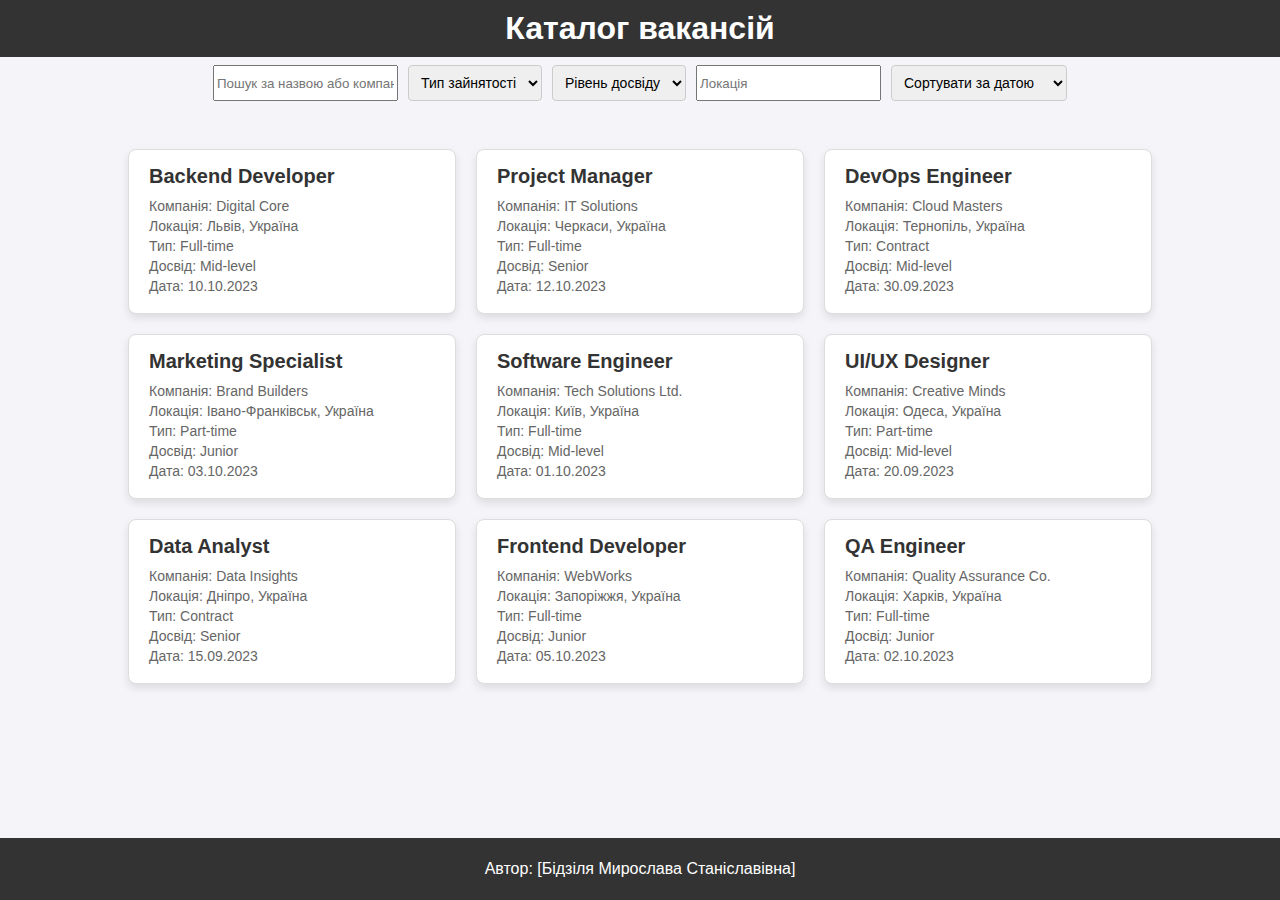
<file: Курсова робота.Бідзіля Мирослава 2 курс/index.html>
<!DOCTYPE html>
<html lang="uk">
	<head>
		<meta charset="UTF-8" />
		<meta name="viewport" content="width=device-width, initial-scale=1.0" />
		<title>Каталог вакансій</title>
		<link rel="stylesheet" href="style.css" />
	</head>

	<body>
		<div class="wrapper">
			<header>
				<h1>Каталог вакансій</h1>
			</header>

			<main class="main">
				<!-- Панель пошуку та фільтрів -->
				<section class="filters">
					<input
						type="text"
						id="search"
						placeholder="Пошук за назвою або компанією"
					/>
					<select id="employmentType">
						<option value="">Тип зайнятості</option>
						<option value="Full-time">Full-time</option>
						<option value="Part-time">Part-time</option>
						<option value="Contract">Contract</option>
					</select>
					<select id="experienceLevel">
						<option value="">Рівень досвіду</option>
						<option value="Junior">Junior</option>
						<option value="Mid-level">Mid-level</option>
						<option value="Senior">Senior</option>
					</select>
					<input type="text" id="location" placeholder="Локація" />
					<select id="sort">
						<option value="date">Сортувати за датою</option>
						<option value="title">Сортувати за назвою</option>
					</select>
				</section>

				<div class="container">
					<div class="search-filter-container">
						<!-- Інші фільтри та сортування -->
					</div>
					<div id="jobList" class="jobs-list">
						<!-- Картки вакансій будуть згенеровані JavaScript кодом -->
					</div>
				</div>

				<!-- Модальне вікно для детальної інформації про вакансію -->
				<div id="jobModal" class="modal">
					<div class="modal-content">
						<span class="close">&times;</span>
						<h2 id="modalTitle"></h2>
						<p id="modalCompany"></p>
						<p id="modalLocation"></p>
						<p id="modalType"></p>
						<p id="modalExperience"></p>
						<p id="modalDate"></p>
						<h3>Опис вакансії</h3>
						<p id="modalDescription"></p>
						<h3>Необхідні навички</h3>
						<ul id="modalSkills"></ul>
					</div>
				</div>
			</main>

			<footer class="footer">
				<p>Автор: [Бідзіля Мирослава Станіславівна]</p>
			</footer>
		</div>
		<script src="script.js"></script>
	</body>
</html>
</file>
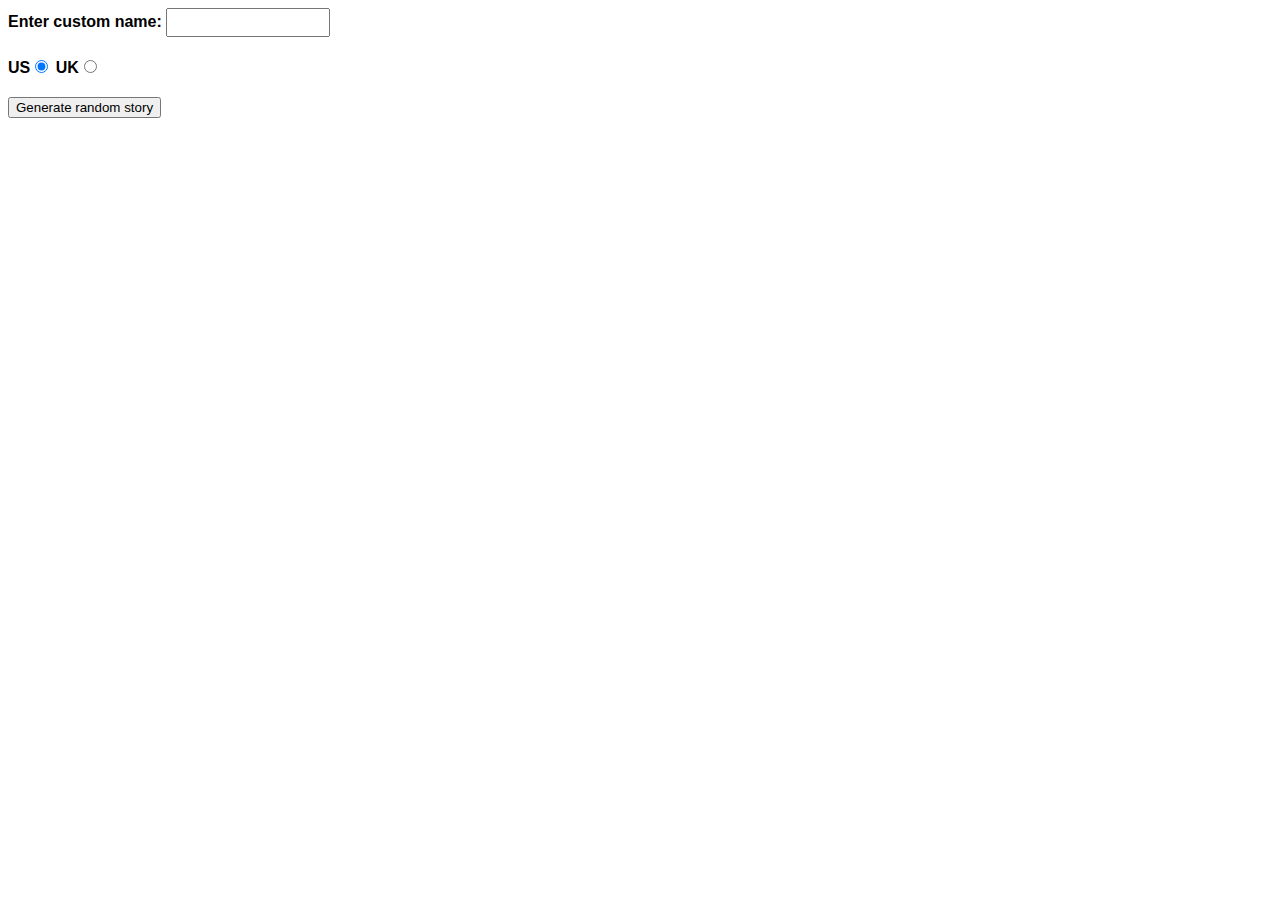
<file: LR.9/lr9.html>
<!DOCTYPE html>
<html lang="en-us">
  <head>
    <meta charset="utf-8">
    <meta http-equiv="X-UA-Compatible" content="IE=edge,chrome=1">
    <meta name="viewport" content="width=device-width">

    <title>Silly story generator</title>

    <style>

    body {
      font-family: helvetica, sans-serif;
      width: 350px;
    }

    label {
      font-weight: bold;  
    }

    div {
      padding-bottom: 20px;
    }

    input[type="text"] {
      padding: 5px;
      width: 150px;
    }

    p {
      background: #0cd25b;
      color: #3f0b3e;
      padding: 10px;
      visibility: hidden;
    }

    </style>
  </head>

  <body>
    <div>
      <label for="customname">Enter custom name:</label>
      <input id="customname" type="text" placeholder="">
    </div>
    <div>
      <label for="us">US</label><input id="us" type="radio" name="ukus" value="us" checked>
      <label for="uk">UK</label><input id="uk" type="radio" name="ukus" value="uk">
    </div>
    <div>
      <button class="randomize">Generate random story</button>
    </div>
    <p class="story"></p>
    

    <script src="file.js"></script>
  </body>
</html>
</file>
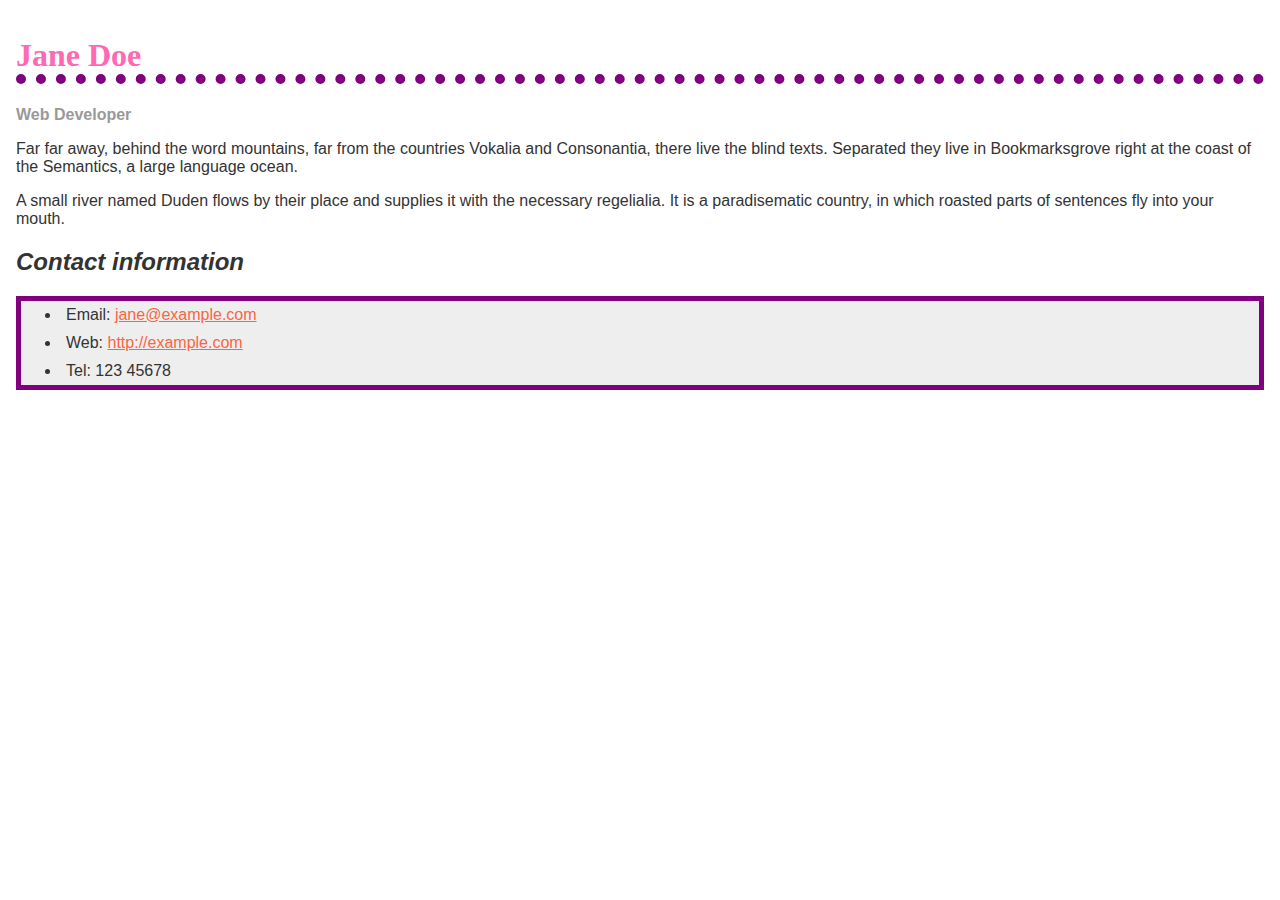
<file: LR7/CSS.html>
<!doctype html>
<html lang="en">

  <head>
    <meta charset="utf-8">
    <title>Formatting a biography</title>
    <style>
      body {
        background-color: #fff;
        color: #333;
        font-family: Arial, Helvetica, sans-serif;
        padding: 1em;
        margin: 0;
      }

      h1 {
        color: hotpink;
        font-size: 2em;
        font-family: Georgia, 'Times New Roman', Times, serif;
        border-bottom: 10px dotted purple;
      }

      h2 {
        font-size: 1.5em;
        font-style: italic;
      }

      ul {
        background-color: #eeeeee;
        border: 5px solid purple;
        /* padding: 10px 0 10px 0; */
      }

      li {
        padding: 5px;
      }

      .job-title {
        color: #999999;
        font-weight: bold;
      }

      a:link,
      a:visited {
        color: #fb6542;
      }

      a:hover {
        color: green;
        text-decoration: none;
      }
    </style>
  </head>

  <body>

    <h1>Jane Doe</h1>
    <div class="job-title">Web Developer</div>
    <p>Far far away, behind the word mountains, far from the countries Vokalia and Consonantia, there live the blind texts. Separated they live in Bookmarksgrove right at the coast of the Semantics, a large language ocean.</p>

    <p>A small river named Duden flows by their place and supplies it with the necessary regelialia. It is a paradisematic country, in which roasted parts of sentences fly into your mouth.
    </p>

    <h2>Contact information</h2>
    <ul>
      <li>Email:
        <a href="mailto:jane@example.com">jane@example.com</a>
      </li>
      <li>Web:
        <a href="http://example.com">http://example.com</a>
      </li>
      <li>Tel: 123 45678</li>
    </ul>

  </body>

</html>
</file>
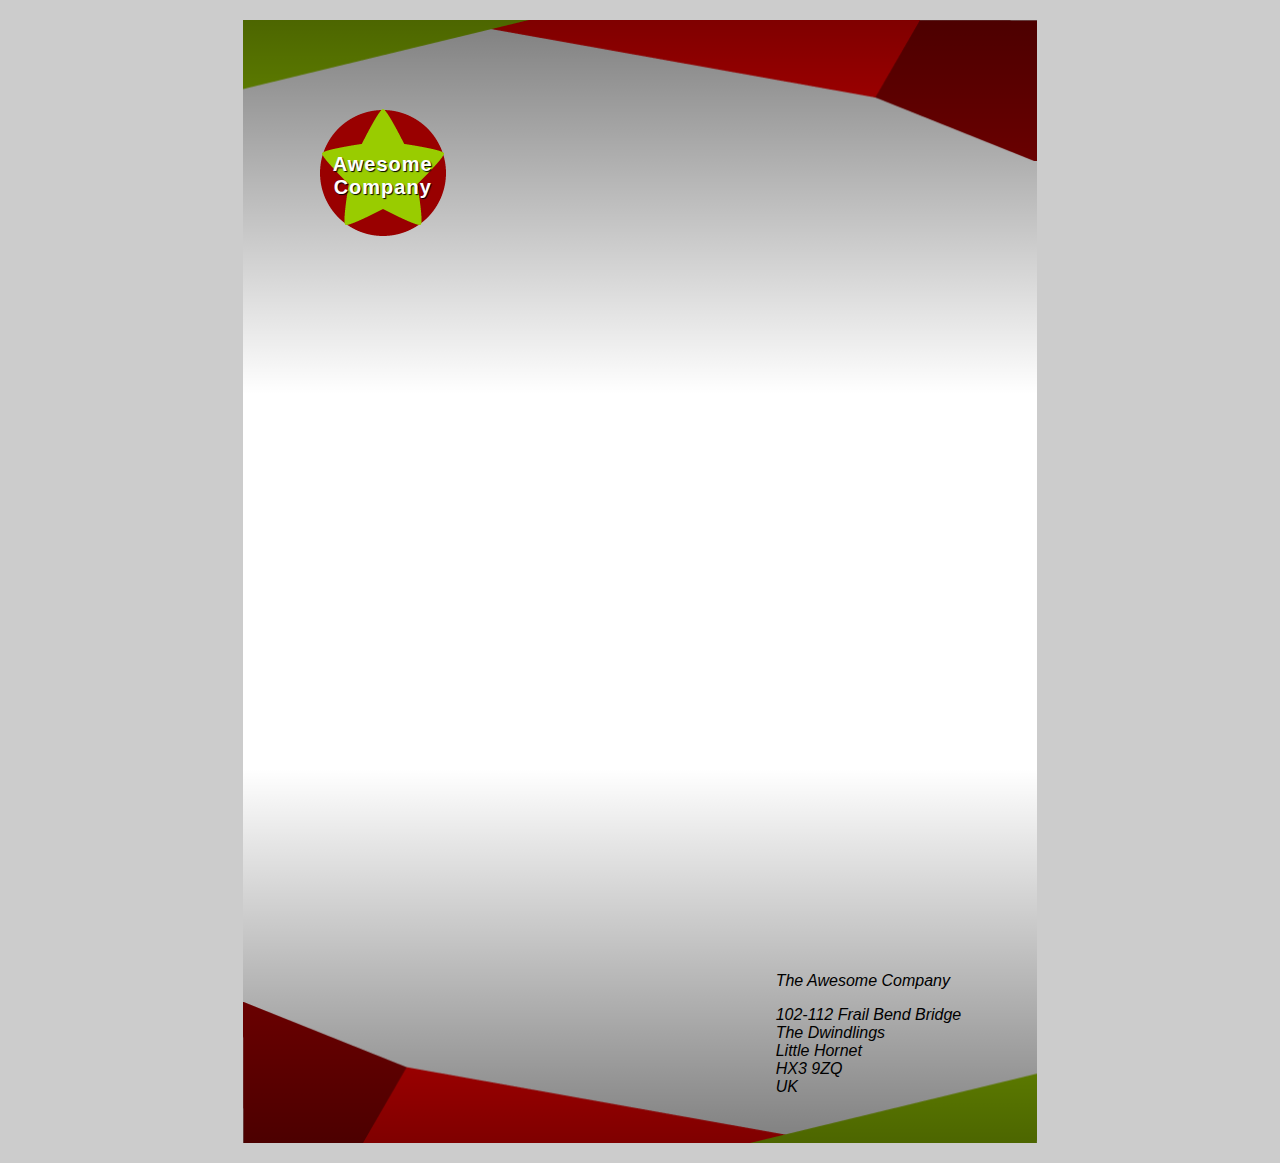
<file: LR8.1/lr8.html>
<!DOCTYPE html>
<html lang="en-us">
  <head>
    <meta charset="utf-8">
    <meta name="viewport" content="width=device-width">
    <title>Fancy letterheaded paper</title>
    <link rel="stylesheet" href="style.css">
  </head>
  <body>
    <article>
      <h1>Awesome<br>Company</h1>
      <address>
        <p>The Awesome Company</p>
        <p>102-112 Frail Bend Bridge<br>
           The Dwindlings<br>
           Little Hornet<br>
           HX3 9ZQ<br>
           UK</p>
      </address>
    </article>
  </body>
</html>
</file>
<file: Курсова робота.Бідзіля Мирослава 2 курс/style.css>
/* Загальний стиль для адаптивного дизайну */
html,
body {
	height: 100%;
	font-family: Arial, sans-serif;
	margin: 0;
	padding: 0;
	background-color: #f4f4f9;
}

.wrapper {
	min-height: 100vh;
	display: flex;
	flex-direction: column;
}

.main {
	flex: 1;
}

header {
	background-color: #333;
	color: #fff;
	text-align: center;
	padding: 10px 0;
}

header h1 {
	margin: 0;
}

.container {
	width: 85%;
	max-width: 1600px; /* Розширення для великих екранів */
	margin: 20px auto;
}

/* Пошук та фільтри */
.search-filter-container {
	display: flex;
	flex-wrap: wrap;
	justify-content: center;
	align-items: center;
	margin-bottom: 20px;
	gap: 10px;
	text-align: center;
}

.search-filter-container input[type='text'] {
	flex: 1 1 100%;
	padding: 8px;
	border: 1px solid #ccc;
	border-radius: 4px;
}

/* Фільтри */
.filters {
	padding: 8px;
	display: flex;
	flex-wrap: wrap;
	gap: 10px;
	justify-content: center;
}

.filters select {
	padding: 8px;
	border: 1px solid #ccc;
	border-radius: 4px;
	font-size: 14px;
}

/* Сортування */
.sorting {
	display: flex;
	flex-wrap: wrap;
	gap: 10px;
}

.sorting select {
	padding: 8px;
	border: 1px solid #ccc;
	border-radius: 4px;
	font-size: 14px;
}

/* Список вакансій */
.jobs-list {
	display: flex;
	flex-wrap: wrap;
	gap: 20px;
	justify-content: flex-start;
	padding: 0;
	list-style: none;
}

/* Картка вакансії */
.job-card {
	cursor: pointer;
	background-color: #fff;
	border: 1px solid #ddd;
	border-radius: 8px;
	padding: 15px 20px;
	box-shadow: 0 4px 8px rgba(0, 0, 0, 0.1);
	transition: transform 0.3s, box-shadow 0.3s;
	width: calc(100% - 20px);
	max-width: 350px; /* Збільшена ширина для великих екранів */
}

.job-card:hover {
	transform: translateY(-10px);
	box-shadow: 0 8px 16px rgba(0, 0, 0, 0.2);
}

.job-card h3 {
	font-size: 20px;
	margin-top: 0;
	margin-bottom: 10px;
	color: #333;
}

.job-card p {
	margin: 4px 0;
	color: #666;
	font-size: 14px;
}

/* Адаптивність для різних екранів */
@media (min-width: 576px) {
	.jobs-list {
		justify-content: flex-start;
	}
}

@media (min-width: 768px) {
	.job-card {
		flex: 1 1 calc(50% - 20px);
	}
}

@media (min-width: 992px) {
	.job-card {
		flex: 1 1 calc(33.33% - 20px);
	}
}

@media (min-width: 1200px) {
	.container {
		width: 80%;
	}
	.job-card {
		flex: 1 1 calc(25% - 20px); /* Чотири колонки для великих екранів */
	}
}

/* Модальне вікно */
.modal {
	display: none;
	position: fixed;
	top: 0;
	left: 0;
	width: 100%;
	height: 100%;
	background-color: rgba(0, 0, 0, 0.5);
	justify-content: center;
	align-items: center;
	z-index: 1000;
}

.modal-content {
	background-color: #fff;
	padding: 20px;
	border-radius: 8px;
	width: 90%;
	max-width: 600px;
	position: relative;
}

.close {
	position: absolute;
	top: 10px;
	right: 20px;
	font-size: 32px;
	cursor: pointer;
	color: #333;
}

.footer {
	background-color: #333;
	color: #fff;
	text-align: center;
	padding: 6px 0;
}
</file>
<file: LR8.1/style.css>
* {
    box-sizing: border-box;
}

html {
    font-family: sans-serif;
}

body {
    margin: 0;
    background: #ccc;
}

article {
    width: 210mm;
    height: 297mm;
    margin: 20px auto;
    position: relative;
    background: 
      url('top-image.png') top center no-repeat,    /* Верхнє зображення */
      url('bottom-image.png') bottom center no-repeat; /* Нижнє зображення */
    background-size: contain; /* Використовуємо contain для правильного масштабу зображень */
    background-color: white; /* Білий фон */
    padding-top: 30mm; /* Відступ для верхнього зображення */
    padding-bottom: 30mm; /* Відступ для нижнього зображення */
}

h1 {
    position: absolute;
    top: 20mm;
    left: 20mm;
    width: 128px;
    height: 128px;
    font-size: 20px;
    letter-spacing: 1px;
    text-align: center;
    padding: 44px 0;
    color: white;
    text-shadow: 1px 1px 1px black;
    background: url('logo.png') no-repeat center center;
    background-size: cover;
}

address {
    position: absolute;
    bottom: 8mm;
    right: 20mm;
}

/* Semi-transparent gradient overlay */
article::before {
    content: '';
    position: absolute;
    top: 0;
    left: 0;
    right: 0;
    bottom: 0;
    background: linear-gradient(to bottom, rgba(0, 0, 0, 0.5), transparent, transparent, rgba(0, 0, 0, 0.5));
    pointer-events: none;
}
</file>
